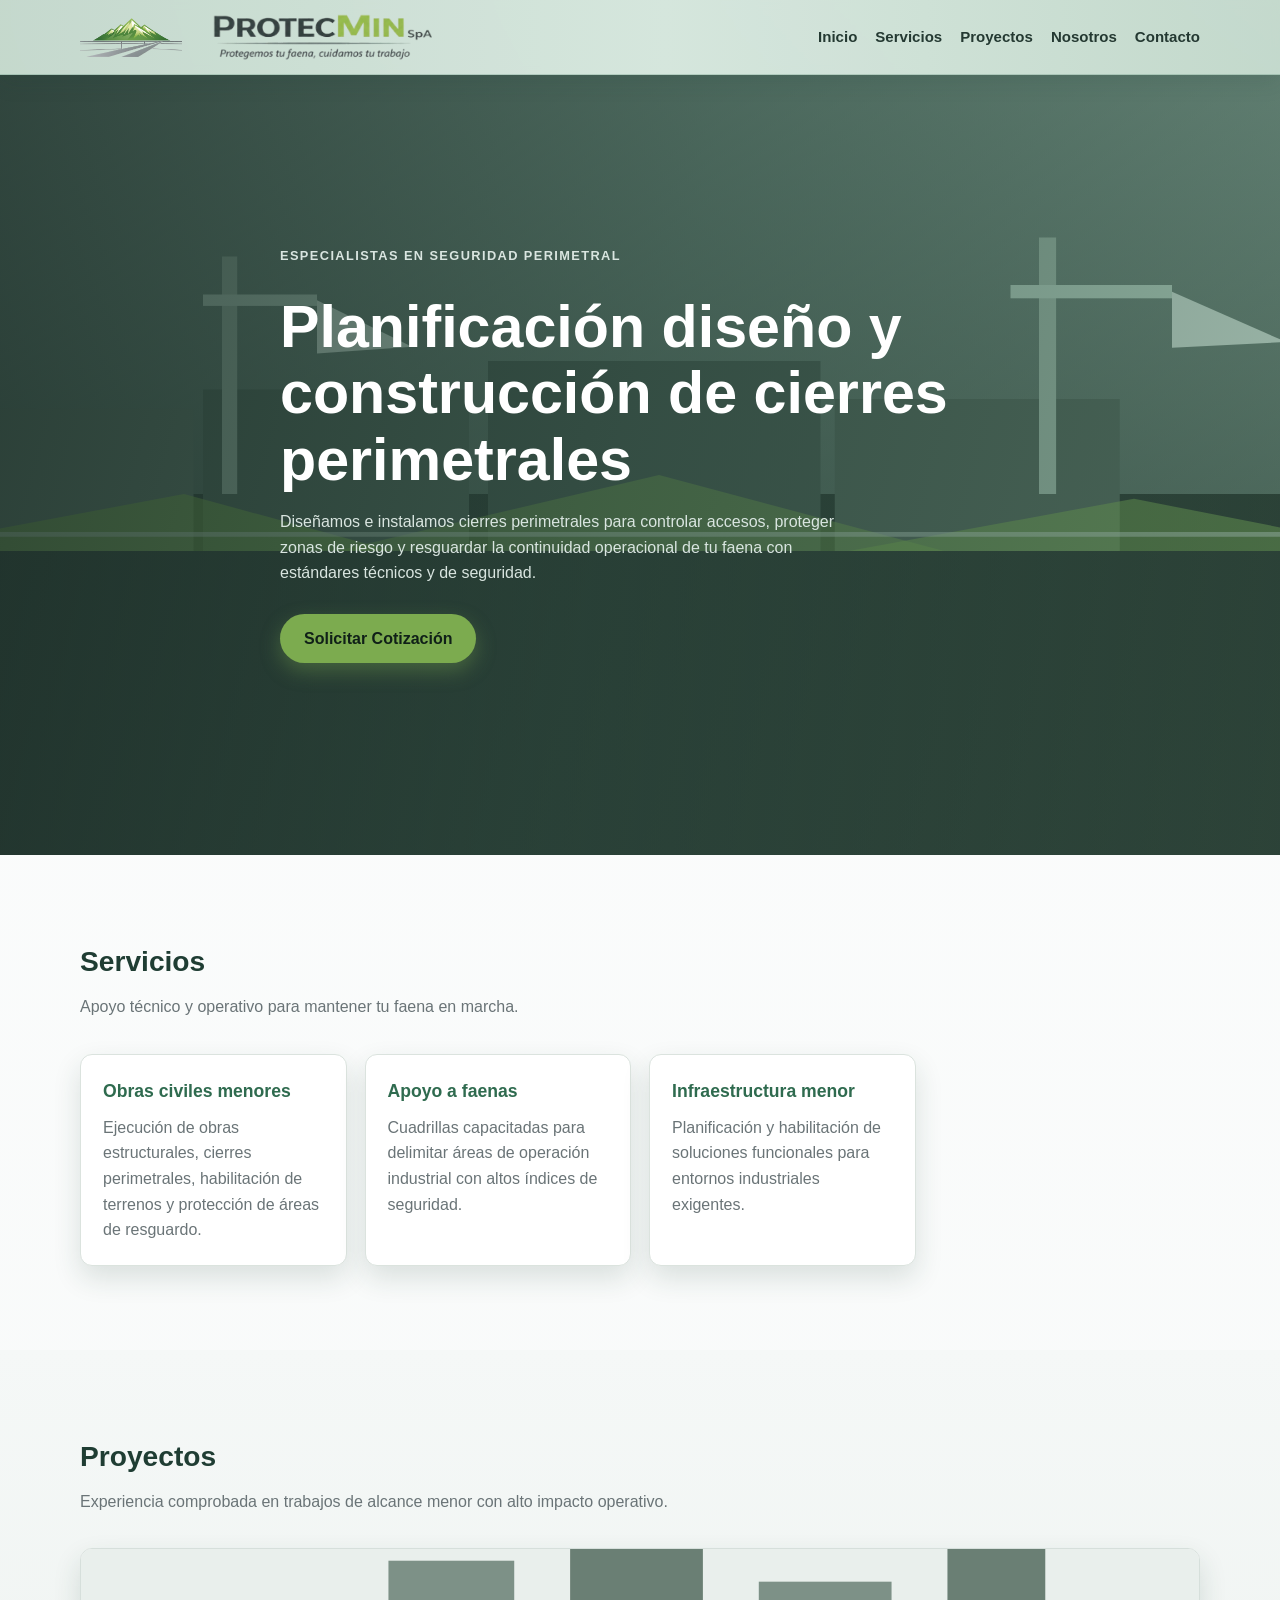
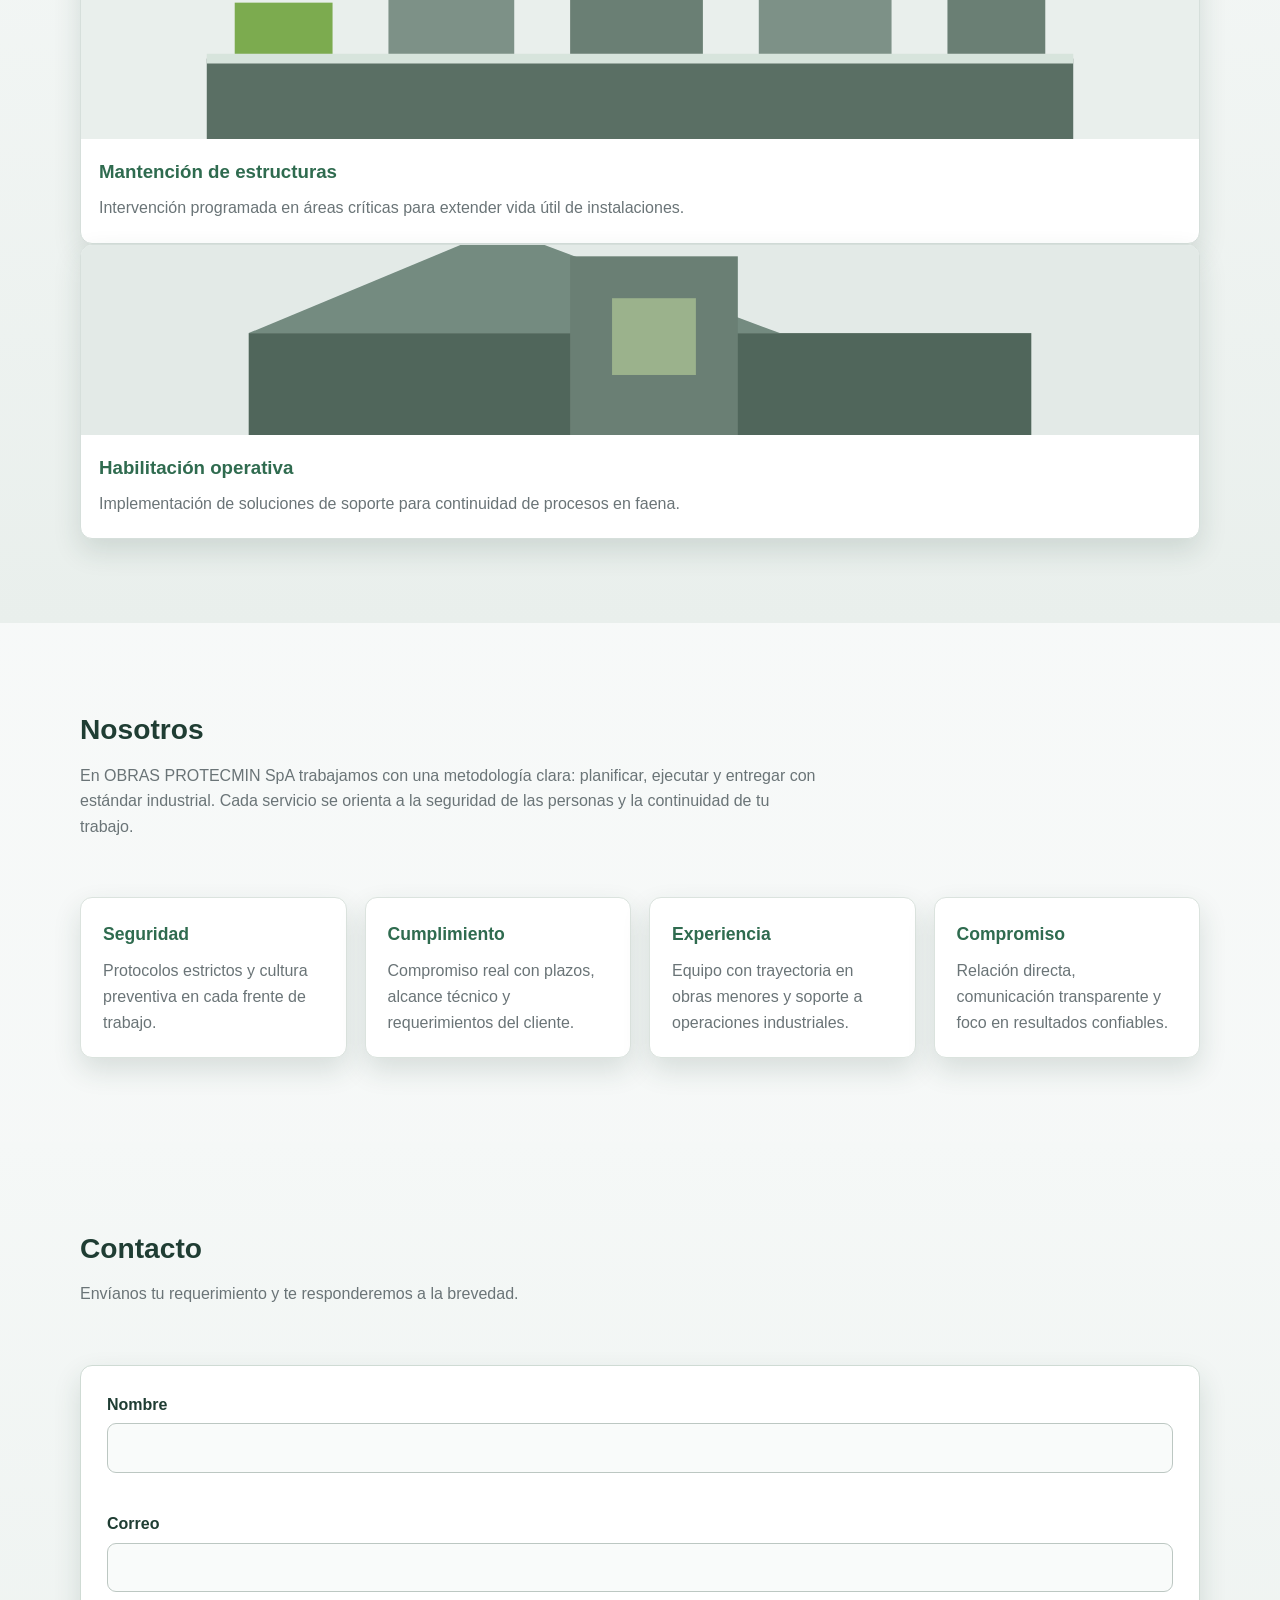
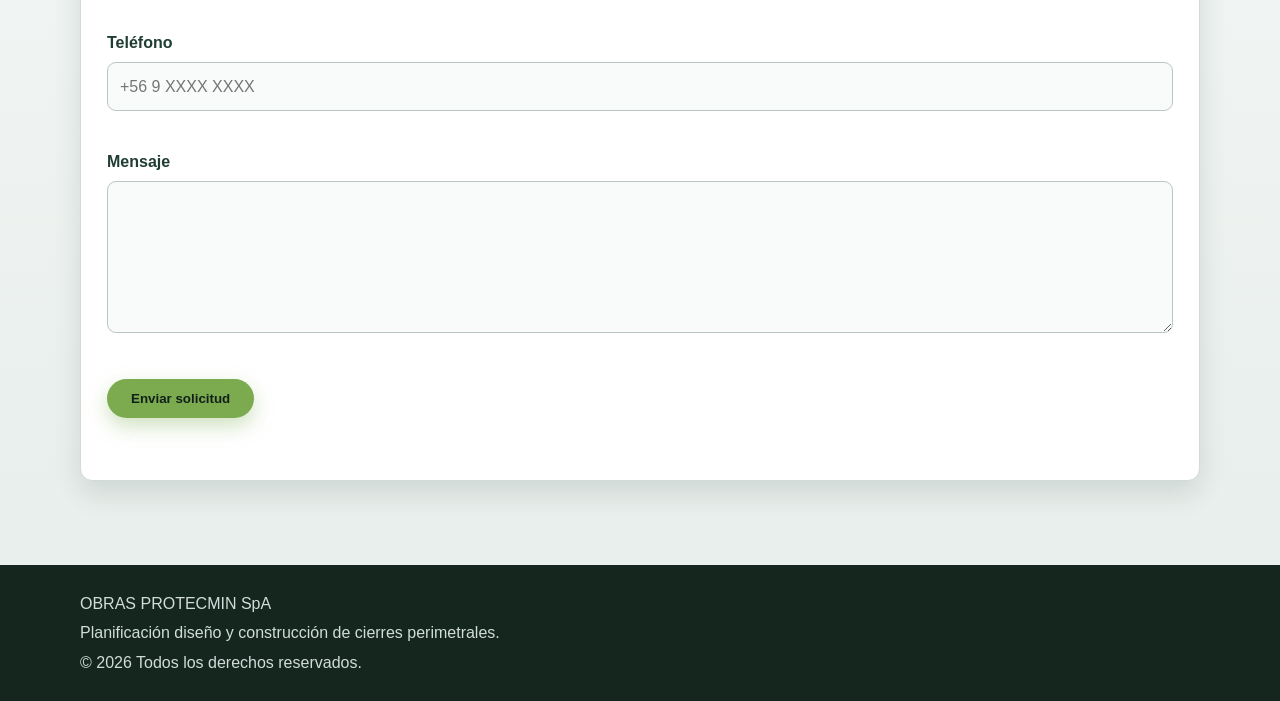
<file: index.html>
﻿<!DOCTYPE html>
<html lang="es">
<head>
  <meta charset="UTF-8">
  <meta name="viewport" content="width=device-width, initial-scale=1.0">
  <meta name="description" content="PROTECMIN SpA - Confección de cercos y proyección de áreas protegidas para faenas e instalaciones industriales.">
  <title>PROTECMIN SpA | Cercos y áreas protegidas</title>
  <link rel="stylesheet" href="styles.css">
  <link rel="icon" href="Identidad/logo.ico" type="image/x-icon">
</head>
<body>
  <!-- Header fijo con navegación principal -->
  <header class="site-header">
    <div class="container header-content">
      <a class="brand" href="#inicio" aria-label="Volver al inicio">
        <img src="Identidad/logo.png" alt="Isotipo PROTECMIN" class="brand-icon">
        <img src="Identidad/logo%20texto.png" alt="PROTECMIN SpA" class="brand-logo">
      </a>

      <button class="menu-toggle" id="menuToggle" aria-label="Abrir menú" aria-expanded="false" aria-controls="mainNav">
        <span></span>
        <span></span>
        <span></span>
      </button>

      <nav class="main-nav" id="mainNav" aria-label="Navegación principal">
        <a href="#inicio">Inicio</a>
        <a href="#servicios">Servicios</a>
        <a href="#proyectos">Proyectos</a>
        <a href="#nosotros">Nosotros</a>
        <a href="#contacto">Contacto</a>
      </nav>
    </div>
  </header>

  <main>
    <!-- Hero principal -->
    <section class="hero" id="inicio">
      <div class="hero-overlay"></div>
      <div class="container hero-content reveal">
        <p class="hero-eyebrow">Especialistas en seguridad perimetral</p>
        <h1>Planificación diseño y construcción de cierres perimetrales</h1>
        <p>
          Diseñamos e instalamos cierres perimetrales para controlar accesos, proteger zonas de riesgo y
          resguardar la continuidad operacional de tu faena con estándares técnicos y de seguridad.
        </p>
        <a href="#contacto" class="btn btn-primary">Solicitar Cotización</a>
      </div>
    </section>

    <!-- Servicios -->
    <section class="section" id="servicios">
      <div class="container">
        <div class="section-heading reveal">
          <h2>Servicios</h2>
          <p>Apoyo técnico y operativo para mantener tu faena en marcha.</p>
        </div>

        <div class="cards-grid">
          <article class="card reveal">
            <h3>Obras civiles menores</h3>
            <p>Ejecución de obras estructurales, cierres perimetrales, habilitación de terrenos y protección de áreas de resguardo.</p>
          </article>

          <article class="card reveal">
            <h3>Apoyo a faenas</h3>
            <p>Cuadrillas capacitadas para delimitar áreas de operación industrial con altos índices de seguridad.</p>
          </article>

          <article class="card reveal">
            <h3>Infraestructura menor</h3>
            <p>Planificación y habilitación de soluciones funcionales para entornos industriales exigentes.</p>
          </article>
        </div>
      </div>
    </section>

    <!-- Proyectos -->
    <section class="section section-alt" id="proyectos">
      <div class="container">
        <div class="section-heading reveal">
          <h2>Proyectos</h2>
          <p>Experiencia comprobada en trabajos de alcance menor con alto impacto operativo.</p>
        </div>


          <article class="project-card reveal">
            <img src="assets/project-2.svg" alt="Proyecto de mantención de estructuras">
            <div class="project-body">
              <h3>Mantención de estructuras</h3>
              <p>Intervención programada en áreas críticas para extender vida útil de instalaciones.</p>
            </div>
          </article>

          <article class="project-card reveal">
            <img src="assets/project-3.svg" alt="Proyecto de habilitación de infraestructura operativa">
            <div class="project-body">
              <h3>Habilitación operativa</h3>
              <p>Implementación de soluciones de soporte para continuidad de procesos en faena.</p>
            </div>
          </article>
        </div>
      </div>
    </section>

    <!-- Nosotros -->
    <section class="section" id="nosotros">
      <div class="container about-layout">
        <div class="section-heading reveal">
          <h2>Nosotros</h2>
          <p>
            En OBRAS PROTECMIN SpA trabajamos con una metodología clara: planificar, ejecutar y entregar
            con estándar industrial. Cada servicio se orienta a la seguridad de las personas y la continuidad
            de tu trabajo.
          </p>
        </div>

        <div class="values-grid">
          <article class="value-card reveal">
            <h3>Seguridad</h3>
            <p>Protocolos estrictos y cultura preventiva en cada frente de trabajo.</p>
          </article>
          <article class="value-card reveal">
            <h3>Cumplimiento</h3>
            <p>Compromiso real con plazos, alcance técnico y requerimientos del cliente.</p>
          </article>
          <article class="value-card reveal">
            <h3>Experiencia</h3>
            <p>Equipo con trayectoria en obras menores y soporte a operaciones industriales.</p>
          </article>
          <article class="value-card reveal">
            <h3>Compromiso</h3>
            <p>Relación directa, comunicación transparente y foco en resultados confiables.</p>
          </article>
        </div>
      </div>
    </section>

    <!-- Contacto -->
    <section class="section section-alt" id="contacto">
      <div class="container contact-layout">
        <div class="section-heading reveal">
          <h2>Contacto</h2>
          <p>Envíanos tu requerimiento y te responderemos a la brevedad.</p>
        </div>

        <!-- Reemplazar data-endpoint con tu endpoint real de Formspree -->
        <form id="contactForm" class="contact-form reveal" data-endpoint="https://formspree.io/f/xzdavjao" novalidate>
          <div class="form-group">
            <label for="nombre">Nombre</label>
            <input type="text" id="nombre" name="nombre" required>
            <small class="field-error" data-error-for="nombre"></small>
          </div>

          <div class="form-group">
            <label for="correo">Correo</label>
            <input type="email" id="correo" name="correo" required>
            <small class="field-error" data-error-for="correo"></small>
          </div>

          <div class="form-group">
            <label for="telefono">Teléfono</label>
            <input type="tel" id="telefono" name="telefono" required inputmode="numeric" placeholder="+56 9 XXXX XXXX" maxlength="15" autocomplete="tel-national">
            <small class="field-error" data-error-for="telefono"></small>
          </div>

          <div class="form-group">
            <label for="mensaje">Mensaje</label>
            <textarea id="mensaje" name="mensaje" rows="5" required></textarea>
            <small class="field-error" data-error-for="mensaje"></small>
          </div>

          <button type="submit" class="btn btn-primary">Enviar solicitud</button>
          <p id="formStatus" class="form-status" role="status" aria-live="polite"></p>
        </form>
      </div>
    </section>
  </main>

  <footer class="site-footer">
    <div class="container footer-content">
      <p>OBRAS PROTECMIN SpA</p>
      <p>Planificación diseño y construcción de cierres perimetrales.</p>
      <p>&copy; <span id="currentYear"></span> Todos los derechos reservados.</p>
    </div>
  </footer>

  <script src="script.js?v=20260218-2"></script>
</body>
</html>
</file>
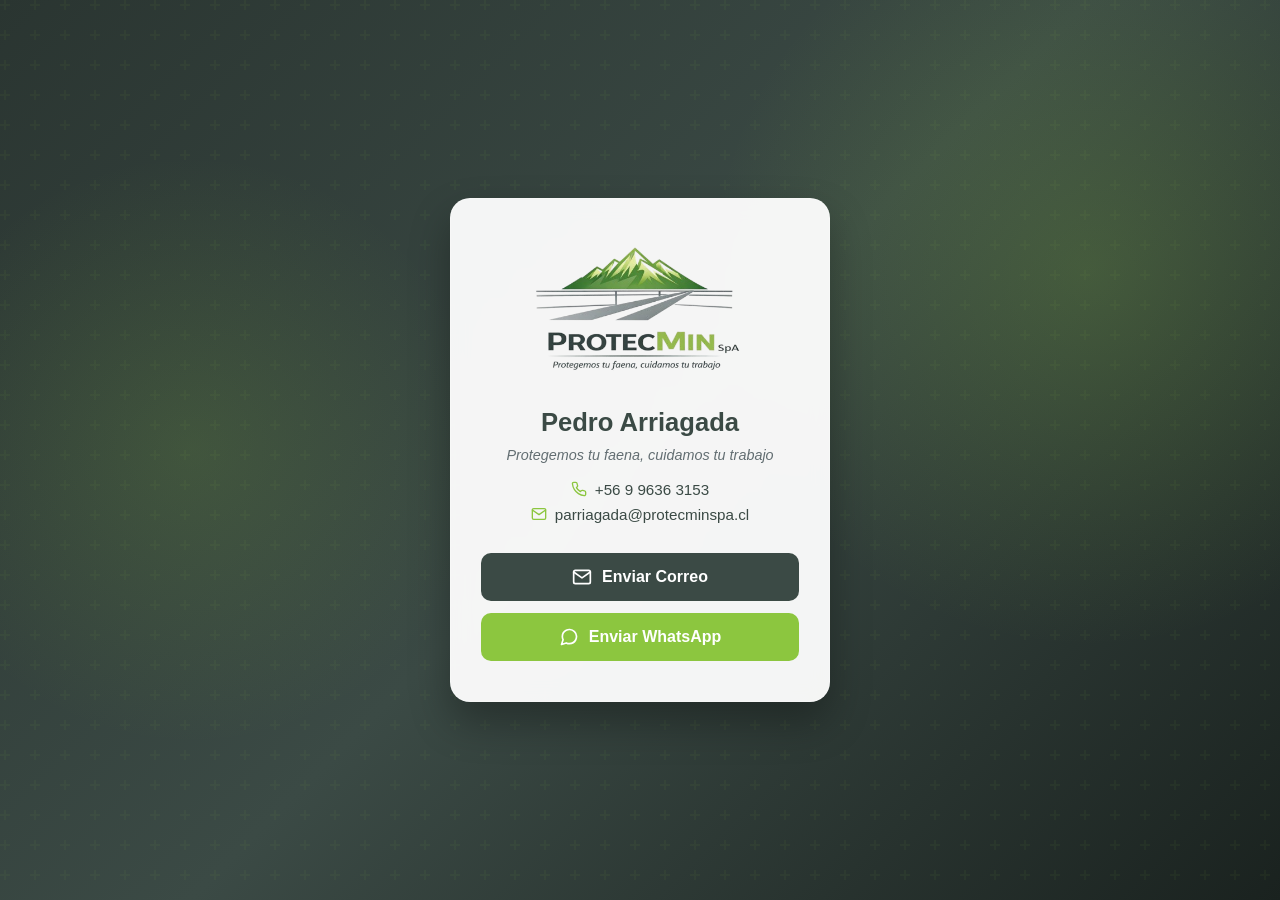
<file: Credenciales/Pedro Arriagada/index.html>
<!DOCTYPE html>
<html lang="es">
<head>
    <meta charset="UTF-8">
    <meta name="viewport" content="width=device-width, initial-scale=1.0">
    <title>Tarjeta de Presentación | PROTECMIN SpA</title>
    <link rel="stylesheet" href="style.css">
</head>
<body>

    <div class="artistic-background"></div>

    <div class="card-container">
        <img src="/Identidad/image.png" alt="Logo PROTECMIN SpA" class="company-logo">
        
<div class="profile-info">
            <h1 class="name">Pedro Arriagada</h1>
            <p class="role"></p>
            <p class="slogan">Protegemos tu faena, cuidamos tu trabajo</p>
            
            <div class="contact-details">
                <a href="tel:+56996363153" class="contact-item">
                    <svg viewBox="0 0 24 24" fill="none" stroke="currentColor" stroke-width="2" stroke-linecap="round" stroke-linejoin="round"><path d="M22 16.92v3a2 2 0 0 1-2.18 2 19.79 19.79 0 0 1-8.63-3.07 19.5 19.5 0 0 1-6-6 19.79 19.79 0 0 1-3.07-8.67A2 2 0 0 1 4.11 2h3a2 2 0 0 1 2 1.72 12.84 12.84 0 0 0 .7 2.81 2 2 0 0 1-.45 2.11L8.09 9.91a16 16 0 0 0 6 6l1.27-1.27a2 2 0 0 1 2.11-.45 12.84 12.84 0 0 0 2.81.7A2 2 0 0 1 22 16.92z"></path></svg>
                    +56 9 9636 3153
                </a>
                <a href="mailto:parriagada@protecminspa.cl" class="contact-item">
                    <svg viewBox="0 0 24 24" fill="none" stroke="currentColor" stroke-width="2" stroke-linecap="round" stroke-linejoin="round"><path d="M4 4h16c1.1 0 2 .9 2 2v12c0 1.1-.9 2-2 2H4c-1.1 0-2-.9-2-2V6c0-1.1.9-2 2-2z"></path><polyline points="22,6 12,13 2,6"></polyline></svg>
                    parriagada@protecminspa.cl
                </a>
            </div>
        </div>

        <div class="actions">
            <a href="mailto:parriagada@protecminspa.cl" class="btn btn-email">
                <svg class="icon" viewBox="0 0 24 24" fill="none" stroke="currentColor" stroke-width="2" stroke-linecap="round" stroke-linejoin="round"><path d="M4 4h16c1.1 0 2 .9 2 2v12c0 1.1-.9 2-2 2H4c-1.1 0-2-.9-2-2V6c0-1.1.9-2 2-2z"></path><polyline points="22,6 12,13 2,6"></polyline></svg>
                Enviar Correo
            </a>

            <a href="https://wa.me/56996363153?text=Hola,%20me%20gustaría%20contactar%20con%20Protecmin." target="_blank" class="btn btn-wsp">
                <svg class="icon" viewBox="0 0 24 24" fill="none" stroke="currentColor" stroke-width="2" stroke-linecap="round" stroke-linejoin="round"><path d="M21 11.5a8.38 8.38 0 0 1-.9 3.8 8.5 8.5 0 0 1-7.6 4.7 8.38 8.38 0 0 1-3.8-.9L3 21l1.9-5.7a8.38 8.38 0 0 1-.9-3.8 8.5 8.5 0 0 1 4.7-7.6 8.38 8.38 0 0 1 3.8-.9h.5a8.48 8.48 0 0 1 8 8v.5z"></path></svg>
                Enviar WhatsApp
            </a>

            <a href="contacto_pedro_arriagada.vcf" class="btn btn-contact">
                <svg class="icon" viewBox="0 0 24 24" fill="none" stroke="currentColor" stroke-width="2" stroke-linecap="round" stroke-linejoin="round"><path d="M16 21v-2a4 4 0 0 0-4-4H5a4 4 0 0 0-4 4v2"></path><circle cx="8.5" cy="7" r="4"></circle><polyline points="17 11 19 13 23 9"></polyline></svg>
                Guardar Contacto
            </a>
        </div>
    </div>
</body>
</html>
</file>
<file: styles.css>
﻿/*
  Estilos principales del sitio corporativo PROTECMIN SpA.
  Paleta sobria: verdes industriales y escala de grises.
*/
:root {
  --green-dark: #1f3d33;
  --green-mid: #2f6b4f;
  --green-light: #7cab4f;
  --gray-050: #f4f5f5;
  --gray-100: #e7eaeb;
  --gray-400: #6a7477;
  --gray-700: #2c3335;
  --white: #ffffff;
  --shadow-soft: 0 12px 28px rgba(31, 61, 51, 0.14);
  --radius: 12px;
  --header-height: 74px;
}

* {
  box-sizing: border-box;
}

html {
  scroll-behavior: smooth;
}

body {
  margin: 0;
  font-family: "Segoe UI", Tahoma, Geneva, Verdana, sans-serif;
  color: var(--gray-700);
  background: linear-gradient(180deg, #fcfdfd 0%, #f3f6f5 100%);
  line-height: 1.6;
}

img {
  display: block;
  max-width: 100%;
}

.container {
  width: min(1120px, 92%);
  margin: 0 auto;
}

.section {
  padding: 84px 0;
  scroll-margin-top: calc(var(--header-height) + 12px);
}

.section-alt {
  background: linear-gradient(180deg, #f5f8f7 0%, #e9efec 100%);
}

.section-heading {
  max-width: 740px;
  margin-bottom: 34px;
}

.section-heading h2 {
  margin: 0 0 10px;
  color: var(--green-dark);
  font-size: clamp(1.7rem, 2.2vw, 2.25rem);
}

.section-heading p {
  margin: 0;
  color: var(--gray-400);
}

/* Header */
.site-header {
  position: fixed;
  inset: 0 0 auto 0;
  z-index: 1000;
  background: linear-gradient(90deg, rgba(206, 226, 214, 0.94) 0%, rgba(222, 238, 229, 0.94) 52%, rgba(202, 223, 210, 0.94) 100%);
  backdrop-filter: blur(4px);
  border-bottom: 1px solid rgba(47, 107, 79, 0.2);
  box-shadow: 0 8px 20px rgba(31, 61, 51, 0.12);
}

.header-content {
  min-height: var(--header-height);
  display: flex;
  align-items: center;
  justify-content: space-between;
  gap: 24px;
}

.brand {
  display: inline-flex;
  align-items: center;
  text-decoration: none;
  flex-shrink: 0;
  gap: 10px;
}

.brand-icon {
  display: block;
  height: 40px;
  width: auto;
}

.brand-logo {
  display: block;
  height: 48px;
  width: auto;
}

.main-nav {
  display: flex;
  align-items: center;
  gap: 18px;
}

.main-nav a {
  color: #243932;
  text-decoration: none;
  font-weight: 600;
  font-size: 0.94rem;
  padding: 6px 0;
  position: relative;
}

.main-nav a::after {
  content: "";
  position: absolute;
  left: 0;
  bottom: -2px;
  width: 100%;
  height: 2px;
  background: var(--green-mid);
  transform: scaleX(0);
  transform-origin: left;
  transition: transform 0.25s ease;
}

.main-nav a:hover::after,
.main-nav a:focus-visible::after {
  transform: scaleX(1);
}

.menu-toggle {
  display: none;
  width: 44px;
  height: 44px;
  border: 1px solid rgba(31, 61, 51, 0.22);
  border-radius: 8px;
  background: rgba(229, 240, 233, 0.88);
  cursor: pointer;
  align-items: center;
  justify-content: center;
  flex-direction: column;
  gap: 5px;
}

.menu-toggle span {
  width: 20px;
  height: 2px;
  background: var(--green-dark);
  transition: transform 0.25s ease, opacity 0.25s ease;
}

.menu-toggle.is-open span:nth-child(1) {
  transform: translateY(7px) rotate(45deg);
}

.menu-toggle.is-open span:nth-child(2) {
  opacity: 0;
}

.menu-toggle.is-open span:nth-child(3) {
  transform: translateY(-7px) rotate(-45deg);
}

/* Hero */
.hero {
  position: relative;
  min-height: 95vh;
  display: grid;
  align-items: center;
  padding: calc(var(--header-height) + 36px) 0 56px;
  background: url("assets/hero-industrial.svg") center / cover no-repeat;
}

.hero-overlay {
  position: absolute;
  inset: 0;
  background: linear-gradient(105deg, rgba(20, 40, 33, 0.72) 0%, rgba(36, 70, 56, 0.52) 50%, rgba(65, 110, 87, 0.35) 100%);
}

.hero-content {
  position: relative;
  z-index: 1;
  max-width: 720px;
  color: var(--white);
}

.hero-eyebrow {
  margin: 0 0 8px;
  text-transform: uppercase;
  letter-spacing: 1.4px;
  font-weight: 700;
  font-size: 0.8rem;
  color: #d2dfd8;
}

.hero-logo-space {
  display: inline-flex;
  align-items: center;
  justify-content: center;
  margin: 0 0 18px;
  padding: 12px;
  border-radius: 14px;
  background: rgba(255, 255, 255, 0.94);
  border: 1px solid rgba(211, 225, 217, 0.85);
  box-shadow: 0 10px 28px rgba(9, 19, 16, 0.34);
}

.hero-logo {
  width: min(320px, 72vw);
  height: auto;
}

.hero h1 {
  margin: 0 0 16px;
  font-size: clamp(2rem, 4.8vw, 3.7rem);
  line-height: 1.12;
}

.hero p {
  margin: 0 0 28px;
  max-width: 64ch;
  color: #d9e5e0;
}

/* Buttons */
.btn {
  display: inline-flex;
  align-items: center;
  justify-content: center;
  border: 0;
  border-radius: 999px;
  padding: 12px 24px;
  font-weight: 700;
  cursor: pointer;
  text-decoration: none;
  transition: transform 0.25s ease, box-shadow 0.25s ease, background-color 0.25s ease;
}

.btn-primary {
  background: var(--green-light);
  color: #102018;
  box-shadow: 0 8px 20px rgba(124, 171, 79, 0.36);
}

.btn-primary:hover,
.btn-primary:focus-visible {
  transform: translateY(-2px);
  background: #8fbc63;
  box-shadow: 0 12px 26px rgba(124, 171, 79, 0.45);
}

/* Cards */
.cards-grid,
.projects-grid,
.values-grid {
  display: grid;
  gap: 18px;
}

.cards-grid {
  grid-template-columns: repeat(4, minmax(0, 1fr));
}

.card,
.value-card {
  background: var(--white);
  border: 1px solid #dbe3de;
  border-radius: var(--radius);
  padding: 22px;
  box-shadow: var(--shadow-soft);
  transition: transform 0.25s ease, border-color 0.25s ease;
}

.card:hover,
.value-card:hover {
  transform: translateY(-4px);
  border-color: #b2c7b8;
}

.card h3,
.value-card h3 {
  margin: 0 0 10px;
  color: var(--green-mid);
  font-size: 1.1rem;
}

.card p,
.value-card p {
  margin: 0;
  color: var(--gray-400);
}

/* Projects */
.projects-grid {
  grid-template-columns: repeat(3, minmax(0, 1fr));
}

.project-card {
  overflow: hidden;
  background: var(--white);
  border-radius: var(--radius);
  border: 1px solid #d6dfdb;
  box-shadow: var(--shadow-soft);
  transition: transform 0.28s ease, box-shadow 0.28s ease;
}

.project-card:hover {
  transform: translateY(-5px);
  box-shadow: 0 16px 30px rgba(31, 61, 51, 0.2);
}

.project-card img {
  width: 100%;
  height: 190px;
  object-fit: cover;
}

.project-body {
  padding: 18px 18px 22px;
}

.project-body h3 {
  margin: 0 0 8px;
  color: var(--green-mid);
}

.project-body p {
  margin: 0;
  color: var(--gray-400);
}

/* About */
.about-layout {
  display: grid;
  gap: 24px;
}

.values-grid {
  grid-template-columns: repeat(4, minmax(0, 1fr));
}

/* Contact */
.contact-layout {
  display: grid;
  gap: 24px;
}

.contact-form {
  background: var(--white);
  border: 1px solid #cfdbd4;
  border-radius: var(--radius);
  box-shadow: var(--shadow-soft);
  padding: 26px;
}

.form-group {
  margin-bottom: 16px;
}

.form-group label {
  display: block;
  font-weight: 700;
  margin-bottom: 6px;
  color: var(--green-dark);
}

.form-group input,
.form-group textarea {
  width: 100%;
  border: 1px solid #bcc7c2;
  border-radius: 9px;
  padding: 11px 12px;
  font: inherit;
  background: #f9fbfa;
  color: var(--gray-700);
  transition: border-color 0.2s ease, box-shadow 0.2s ease;
}

.form-group input:focus,
.form-group textarea:focus {
  outline: none;
  border-color: var(--green-light);
  box-shadow: 0 0 0 3px rgba(124, 171, 79, 0.24);
}

.form-group input.error,
.form-group textarea.error {
  border-color: #b13d3d;
  box-shadow: 0 0 0 3px rgba(177, 61, 61, 0.16);
}

.field-error {
  display: block;
  min-height: 18px;
  margin-top: 4px;
  font-size: 0.84rem;
  color: #b13d3d;
}

.form-status {
  margin: 12px 0 0;
  font-weight: 600;
  min-height: 24px;
}

.form-status.success {
  color: #1f6b40;
}

.form-status.error {
  color: #9d2f2f;
}

/* Footer */
.site-footer {
  background: #15261f;
  color: #d2ddda;
  padding: 26px 0;
}

.footer-content {
  display: grid;
  gap: 4px;
}

.footer-content p {
  margin: 0;
}

/* Scroll reveal */
.reveal {
  opacity: 0;
  transform: translateY(24px);
  transition: opacity 0.8s ease, transform 0.8s ease;
}

.reveal.is-visible {
  opacity: 1;
  transform: translateY(0);
}

/* Responsive */
@media (max-width: 1024px) {
  .cards-grid,
  .values-grid {
    grid-template-columns: repeat(2, minmax(0, 1fr));
  }

  .projects-grid {
    grid-template-columns: repeat(2, minmax(0, 1fr));
  }
}

@media (max-width: 768px) {
  .menu-toggle {
    display: inline-flex;
  }

  .main-nav {
    position: absolute;
    top: 100%;
    right: 4%;
    width: min(320px, 92%);
    flex-direction: column;
    align-items: flex-start;
    gap: 8px;
    background: rgba(225, 237, 230, 0.98);
    border: 1px solid rgba(31, 61, 51, 0.16);
    border-radius: 12px;
    padding: 14px;
    opacity: 0;
    visibility: hidden;
    transform: translateY(-10px);
    transition: opacity 0.2s ease, transform 0.2s ease, visibility 0.2s ease;
  }

  .main-nav a {
    width: 100%;
    padding: 10px 8px;
    border-radius: 8px;
  }

  .main-nav a:hover,
  .main-nav a:focus-visible {
    background: rgba(47, 107, 79, 0.12);
  }

  .main-nav.is-open {
    opacity: 1;
    visibility: visible;
    transform: translateY(0);
  }

  .hero {
    min-height: 86vh;
  }

  .brand-icon {
    height: 32px;
  }

  .brand-logo {
    height: 40px;
  }

  .hero-logo {
    width: min(270px, 76vw);
  }

  .section {
    padding: 70px 0;
  }

  .cards-grid,
  .projects-grid,
  .values-grid {
    grid-template-columns: 1fr;
  }

  .contact-form {
    padding: 20px;
  }
}

@media (prefers-reduced-motion: reduce) {
  * {
    animation: none !important;
    transition: none !important;
    scroll-behavior: auto !important;
  }

  .reveal {
    opacity: 1;
    transform: none;
  }
}
</file>
<file: Credenciales/Pedro Arriagada/style.css>
:root {
    /* Paleta extraída del logo */
    --brand-dark: #3B4A45; /* Gris pizarra oscuro */
    --brand-green: #8CC63F; /* Verde vibrante */
    --brand-light: #f8f9fa;
    --text-main: #2d3436;
}

* {
    box-sizing: border-box;
    margin: 0;
    padding: 0;
    font-family: 'Segoe UI', Roboto, Helvetica, Arial, sans-serif;
}

body {
    position: relative;
    display: flex;
    justify-content: center;
    align-items: center;
    min-height: 100vh;
    padding: 20px;
    overflow-x: hidden;
}

/* Wallpaper Artístico con los colores de la marca */
.artistic-background {
    position: absolute;
    top: 0;
    left: 0;
    width: 100vw;
    height: 100vh;
    z-index: -1;
    background-color: var(--brand-dark);
    background-image: 
        radial-gradient(circle at 15% 50%, rgba(140, 198, 63, 0.15), transparent 25%),
        radial-gradient(circle at 85% 30%, rgba(140, 198, 63, 0.2), transparent 30%),
        linear-gradient(135deg, #2a3531 0%, var(--brand-dark) 50%, #1a221f 100%);
}

.artistic-background::after {
    content: "";
    position: absolute;
    top: 0; left: 0; right: 0; bottom: 0;
    background-image: url("data:image/svg+xml,%3Csvg width='60' height='60' viewBox='0 0 60 60' xmlns='http://www.w3.org/2000/svg'%3E%3Cg fill='none' fill-rule='evenodd'%3E%3Cg fill='%238cc63f' fill-opacity='0.05'%3E%3Cpath d='M36 34v-4h-2v4h-4v2h4v4h2v-4h4v-2h-4zm0-30V0h-2v4h-4v2h4v4h2V6h4V4h-4zM6 34v-4H4v4H0v2h4v4h2v-4h4v-2H6zM6 4V0H4v4H0v2h4v4h2V6h4V4H6z'/%3E%3C/g%3E%3C/g%3E%3C/svg%3E");
}

/* Tarjeta principal con efecto de vidrio (Glassmorphism) */
.card-container {
    background: rgba(255, 255, 255, 0.95);
    backdrop-filter: blur(10px);
    width: 100%;
    max-width: 380px;
    border-radius: 20px;
    box-shadow: 0 20px 40px rgba(0, 0, 0, 0.3);
    padding: 40px 30px;
    text-align: center;
    border: 1px solid rgba(255, 255, 255, 0.2);
    animation: fadeInUp 0.8s cubic-bezier(0.16, 1, 0.3, 1) forwards;
    opacity: 0;
    transform: translateY(30px);
}

@keyframes fadeInUp {
    to {
        opacity: 1;
        transform: translateY(0);
    }
}

/* Logo */
.company-logo {
    width: 100%;
    max-width: 220px;
    height: auto;
    margin: 0 auto 25px auto;
    display: block;
}

/* Textos */
.profile-info {
    margin-bottom: 30px;
}

.name {
    color: var(--brand-dark);
    font-size: 1.6rem;
    font-weight: 800;
    margin-bottom: 5px;
}

.role {
    color: var(--brand-green);
    font-size: 1.1rem;
    font-weight: 600;
    text-transform: uppercase;
    letter-spacing: 1px;
    margin-bottom: 10px;
}

.slogan {
    color: #636e72;
    font-size: 0.9rem;
    font-style: italic;
}

/* Botones */
.actions {
    display: flex;
    flex-direction: column;
    gap: 12px;
}

.btn {
    display: flex;
    align-items: center;
    justify-content: center;
    gap: 10px;
    padding: 14px 20px;
    border-radius: 10px;
    text-decoration: none;
    font-weight: 600;
    font-size: 1rem;
    transition: all 0.3s ease;
    cursor: pointer;
    border: none;
    width: 100%;
}

.icon {
    width: 20px;
    height: 20px;
}

/* Variaciones de botones */
.btn-email {
    background-color: var(--brand-dark);
    color: #ffffff;
}
.btn-email:hover {
    background-color: #2c3834;
    transform: translateY(-2px);
    box-shadow: 0 5px 15px rgba(59, 74, 69, 0.4);
}

.btn-wsp {
    background-color: var(--brand-green);
    color: #ffffff;
}
.btn-wsp:hover {
    background-color: #7ab036;
    transform: translateY(-2px);
    box-shadow: 0 5px 15px rgba(140, 198, 63, 0.4);
}

.btn-contact {
    background-color: transparent;
    color: var(--brand-dark);
    border: 2px solid var(--brand-dark);
    display: none; /* Oculto en PC */
}
.btn-contact:hover {
    background-color: var(--brand-dark);
    color: #ffffff;
}

/* Lógica Responsiva */
@media (max-width: 768px) {
    .btn-contact {
        display: flex; /* Se muestra en móviles */
    }
    .card-container {
        padding: 30px 20px;
    }
}

/* Detalles de contacto visibles */
.contact-details {
    margin-top: 18px;
    display: flex;
    flex-direction: column;
    gap: 8px;
    align-items: center;
}

.contact-item {
    display: flex;
    align-items: center;
    justify-content: center;
    gap: 8px;
    color: var(--brand-dark);
    text-decoration: none;
    font-size: 0.95rem;
    font-weight: 500;
    transition: color 0.3s ease;
}

.contact-item:hover {
    color: var(--brand-green);
}

.contact-item svg {
    width: 16px;
    height: 16px;
    color: var(--brand-green); /* Los íconos se verán del verde de la empresa */
}
</file>
